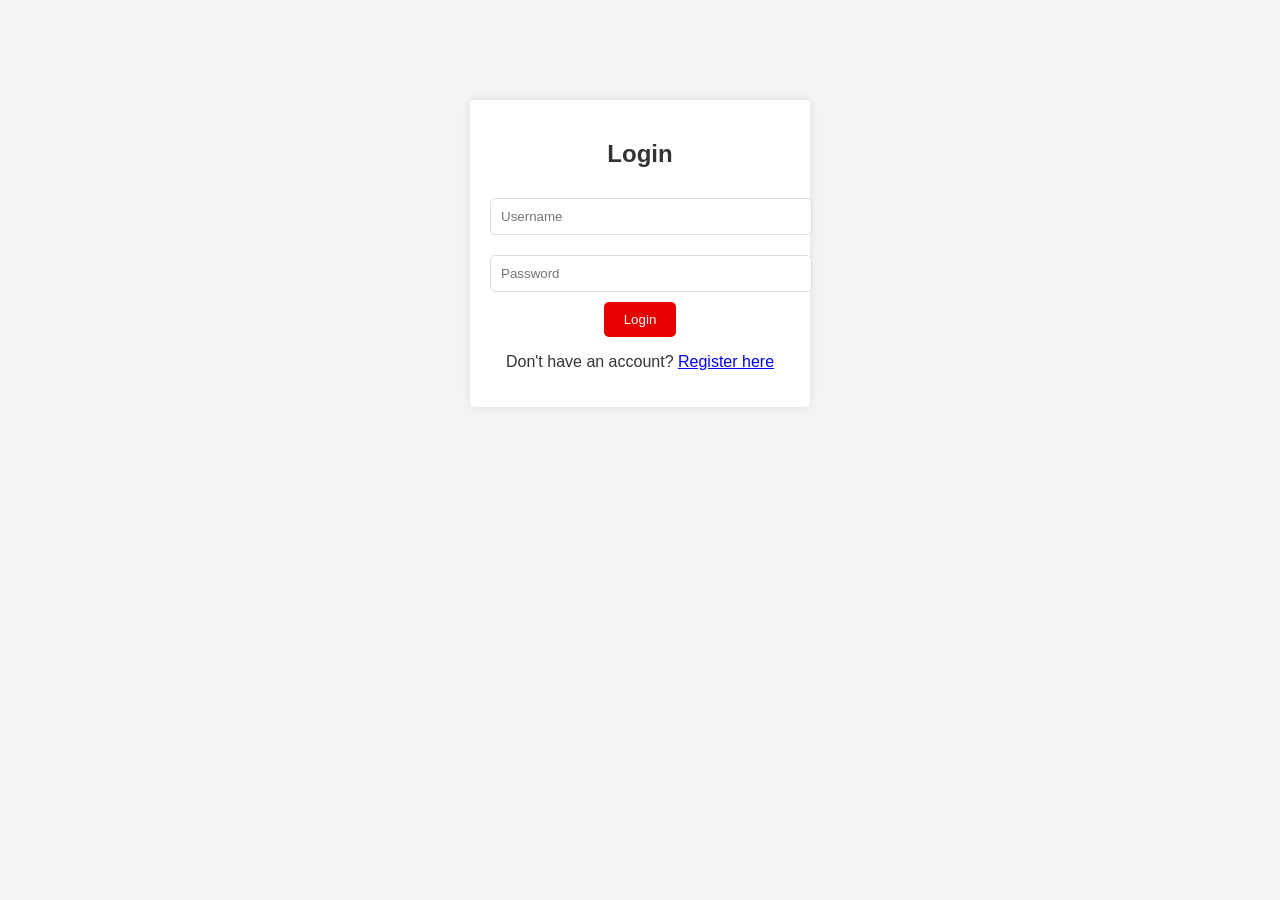
<file: index.html>
<!DOCTYPE html>
<html lang="en">
<head>
    <meta charset="UTF-8">
    <meta name="viewport" content="width=device-width, initial-scale=1.0">
    <title>Login / Register</title>
    <link rel="icon" type="image/png" href="./logi.png">
    <link rel="stylesheet" href="mes.css">
</head>
<body>
    <div id="auth-container">
        <div id="login-form">
            <h2>Login</h2>
            <input type="text" id="login-username" placeholder="Username">
            <input type="password" id="login-password" placeholder="Password">
            <button id="login-button">Login</button>
            <p>Don't have an account? <a href="#" id="show-register">Register here</a></p>
        </div>

        <div id="register-form" style="display: none;">
            <h2>Register</h2>
            <input type="text" id="register-username" placeholder="Username">
            <input type="password" id="register-password" placeholder="Password">
            <button id="register-button">Register</button>
            <p>Already have an account? <a href="#" id="show-login">Login here</a></p>
        </div>
    </div>

    <script src="auth.js"></script>
</body>
</html>
</file>
<file: mes.css>
body {
    font-family: Arial, sans-serif;
    background-color: #f4f4f4;
    color: #333;
    margin: 0;
}

#auth-container {
    width: 300px;
    margin: 100px auto;
    background-color: white;
    padding: 20px;
    box-shadow: 0px 0px 10px rgba(0, 0, 0, 0.1);
    border-radius: 5px;
    text-align: center;
}

input {
    width: 100%;
    padding: 10px;
    margin: 10px 0;
    border-radius: 5px;
    border: 1px solid #ddd;
}

button {
    padding: 10px 20px;
    background-color: #e60000;
    color: white;
    border: none;
    cursor: pointer;
    border-radius: 5px;
}

button:hover {
    background-color: #3000b5;
}

header {
    background-color: #ce0739;
    padding: 10px;
    text-align: center;
    color: white;
    
    nav a {
        color: #8d0076;
        text-decoration: none;
        margin: 0 10px;
    }
    
    nav a:hover {
        text-decoration: underline;
    }
    
}

.new-post {
    margin: 20px;
}

textarea {
    width: 100%;
    height: 100px;
    margin-bottom: 10px;
    padding: 10px;
    border-radius: 5px;
    border: 1px solid #ddd;
}

#posts-section {
    margin: 20px;
}

.post {
    background-color: white;
    padding: 15px;
    margin-bottom: 10px;
    border-radius: 5px;
    box-shadow: 0px 0px 5px rgba(0, 0, 0, 0.1);
}
</file>
